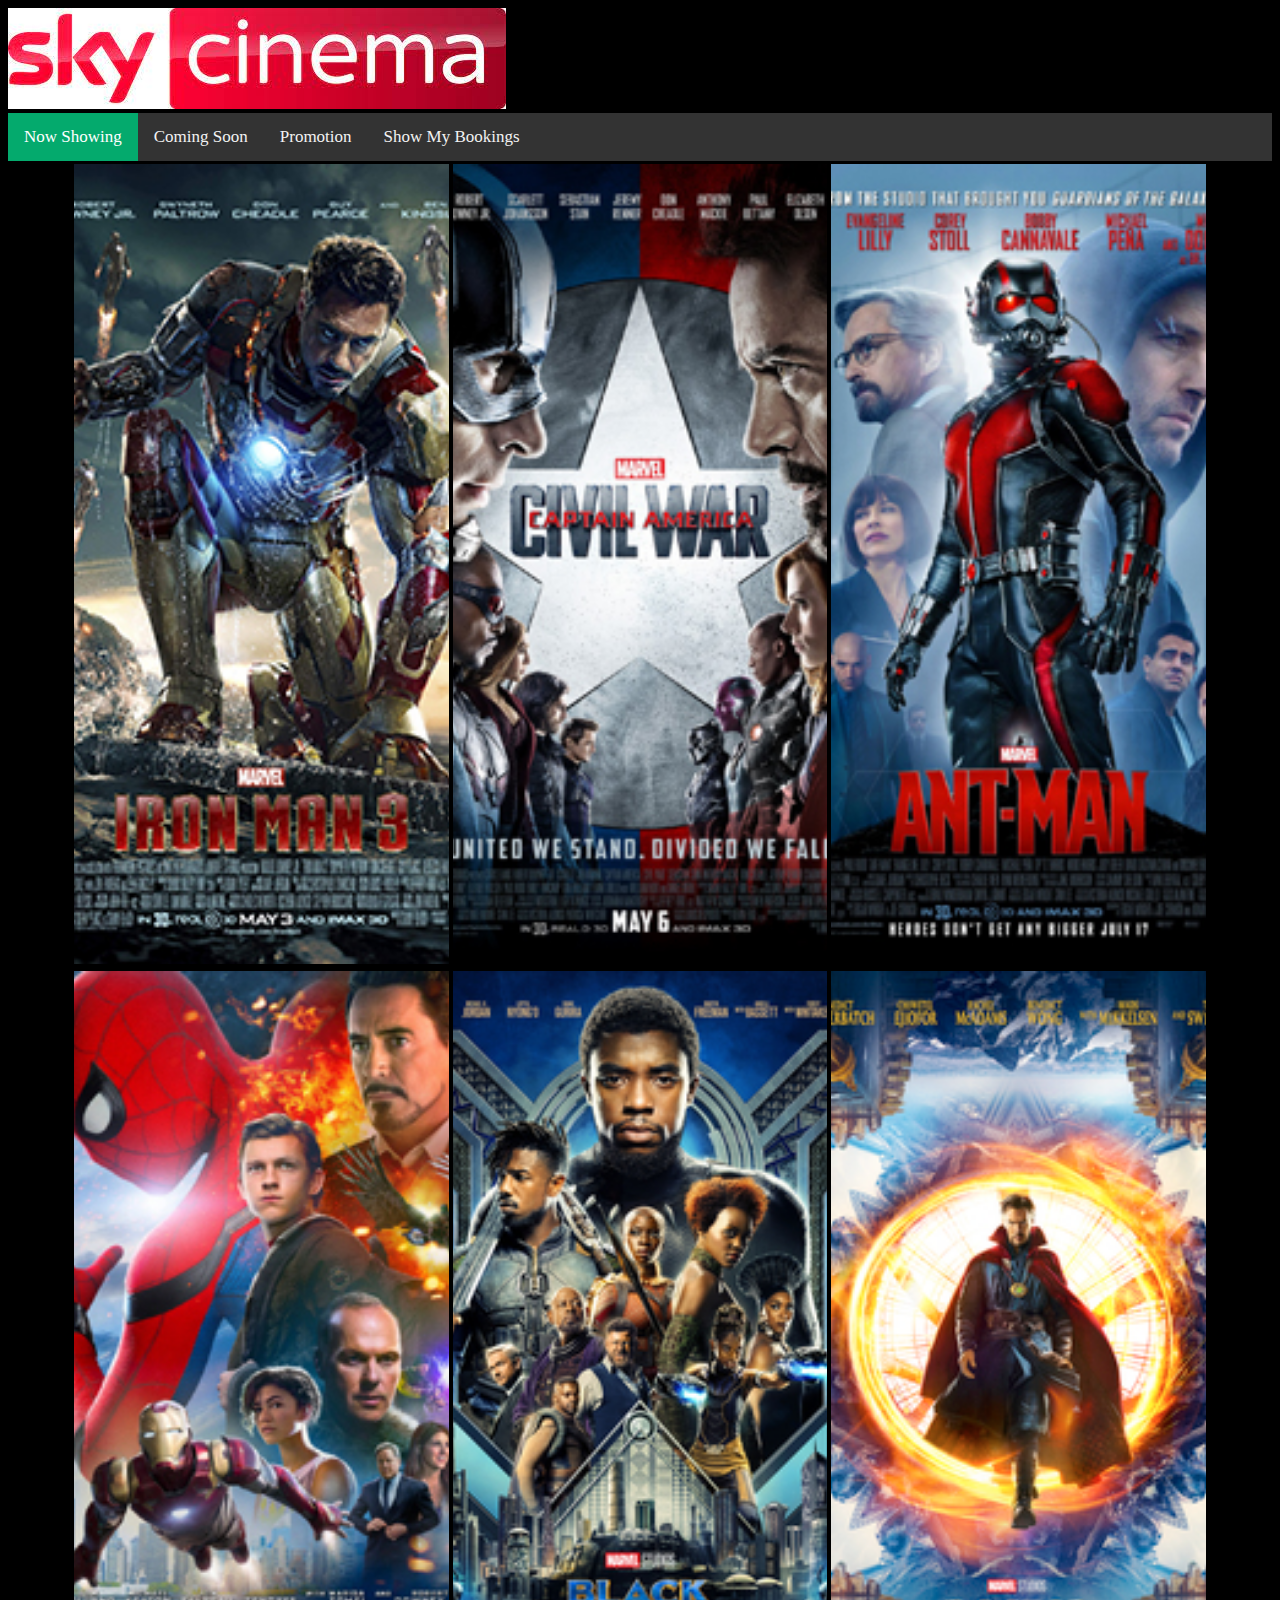
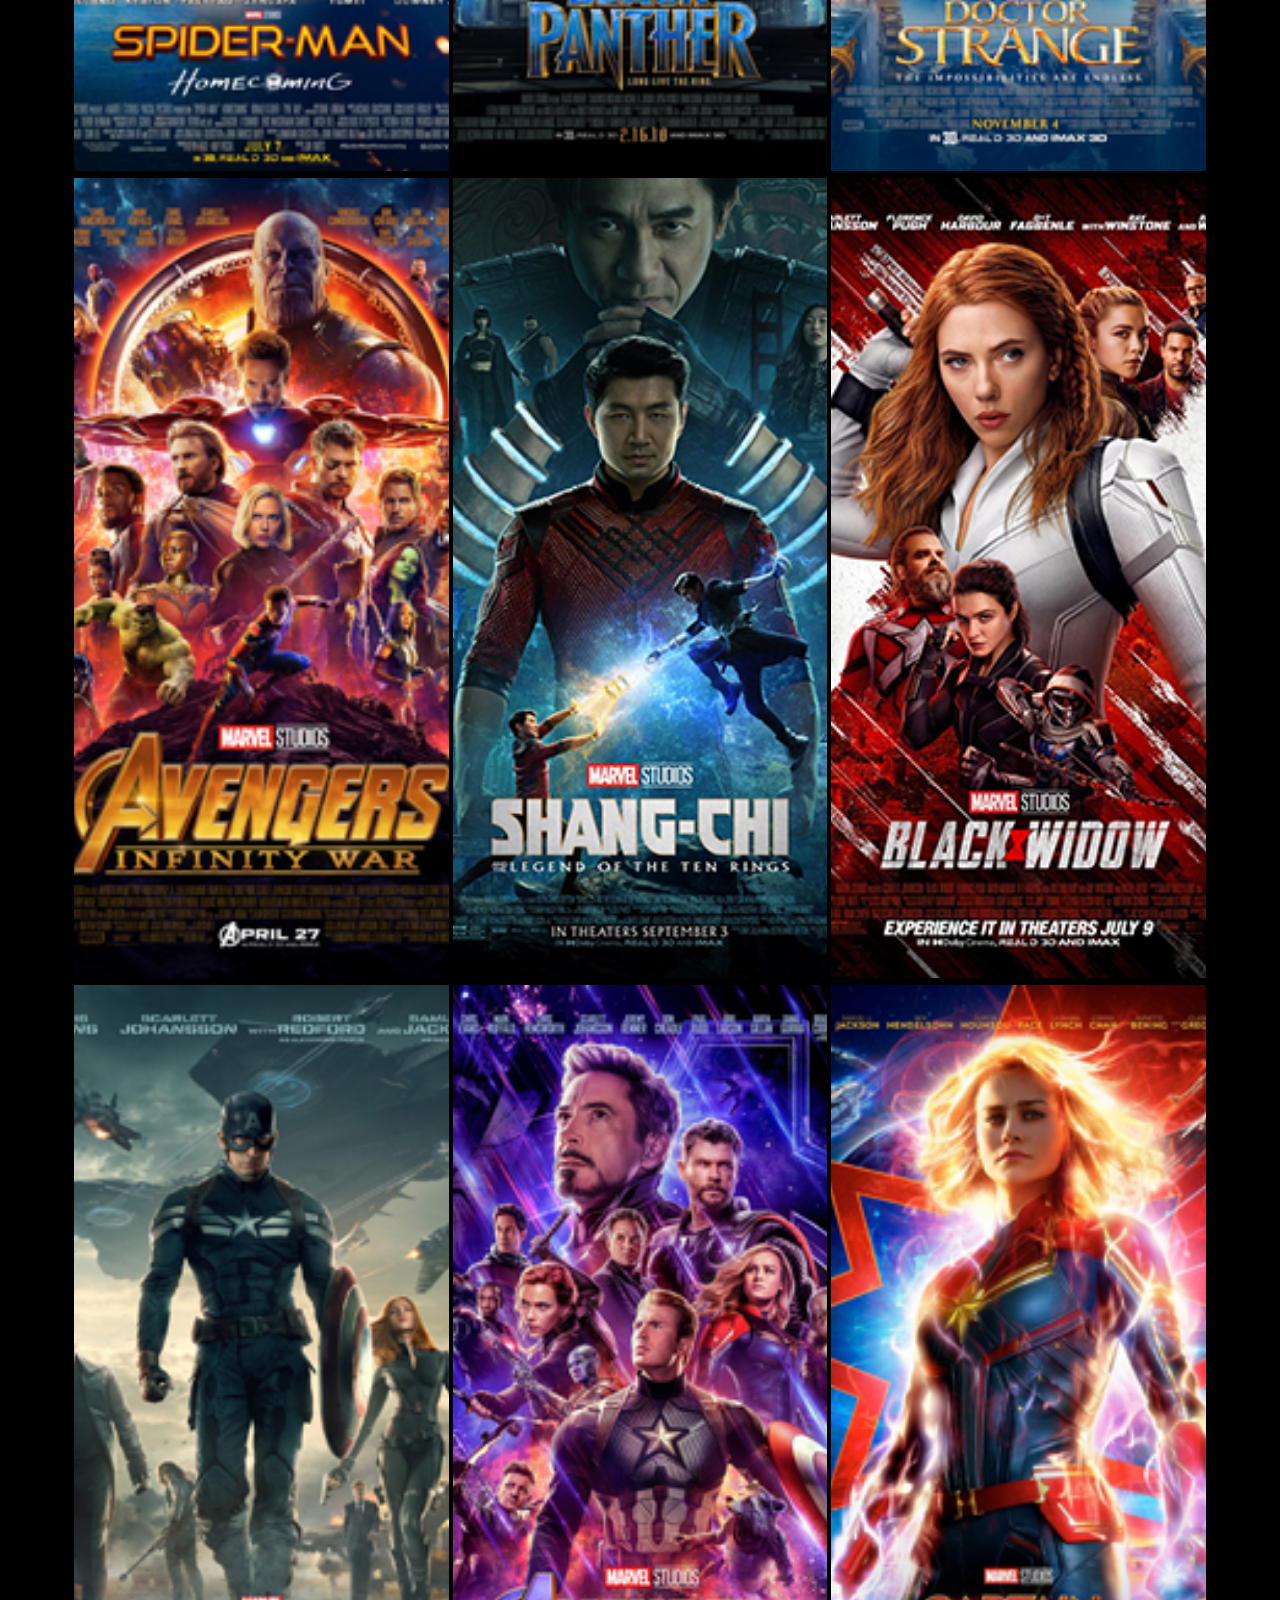
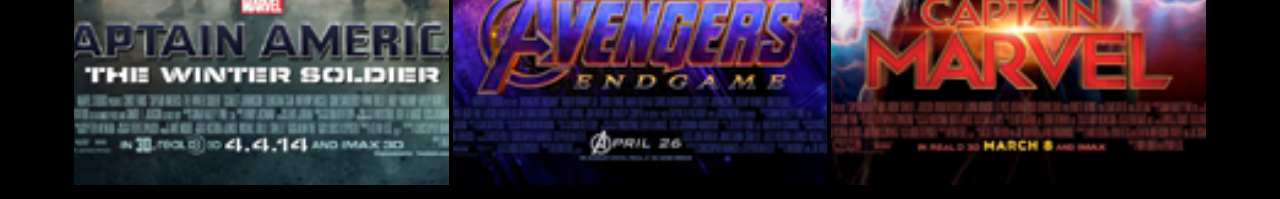
<file: index.html>
<!DOCTYPE html>
<html lang="en">
  <head>
    <title>HomePage</title>
    <link rel="stylesheet" href="background.css" />
    <style>
      .table {
        width: 90%;
        margin-left: auto;
        margin-right: auto;
      }
      .table td {
        width: 30%;
        height: 550px;
      }
      .movie_img {
        display: block;
        width: 100%;
        padding: 0 0 0 0;
        margin: 0 0 0 0;
        background-size: cover;
        background-color: black;
        border: none;
      }

      .movie_img img {
        object-fit: cover;
        width: 100%;
        height: 800px;
        background: none;
        border: none;
        cursor: pointer;
      }
      .topnav > .active > a {
        color: red;
      }
    </style>
  </head>
  <body>
    <header>
      <a href="index.html"><img src="logo.jpg" alt="Logo" /></a>
    </header>
    <div class="topnav">
      <a href="index.html" , class="active">Now Showing</a>
      <a href="comingsoon.html">Coming Soon</a>
      <a href="promotion.html">Promotion</a>
      <a href="checkbooking.html">Show My Bookings</a>
    </div>
    <div class="movie_poster">
      <form method="get" action="moviedetails.php">
        <table class="table">
          <tr>
            <td>
              <button type="submit" value="1" class="movie_img" name="movie_id">
                <img
                  src="movie_img/Iron_Man_3_poster.jpg"
                />
              </button>
            </td>
            <td>
              <button type="submit" value="2" class="movie_img" name="movie_id">
                <img
                  src="movie_img/Captain_America_Civil_War_poster.jpg"
                />
              </button>
            </td>
            <td>
              <button type="submit" value="3" class="movie_img" name="movie_id">
                <img
                  src="movie_img/Ant-Man_poster.jpg"
                />
              </button>
            </td>
          </tr>
          <tr>
            <td>
              <button type="submit" value="4" class="movie_img" name="movie_id">
                <img
                  src="movie_img/Spider-Man_Homecoming_poster.jpg"
                />
              </button>
            </td>
            <td>
              <button type="submit" value="5" class="movie_img" name="movie_id">
                <img
                  src="movie_img/Black_Panther_poster.jpg"
                />
              </button>
            </td>
            <td>
              <button type="submit" value="6" class="movie_img" name="movie_id">
                <img
                  src="movie_img/Doctor_Strange_poster.jpg"
                />
              </button>
            </td>
          </tr>
          <tr>
            <td>
              <button type="submit" value="7" class="movie_img" name="movie_id">
                <img
                  src="movie_img/Avengers_Infinity_War_poster.jpg"
                />
              </button>
            </td>
            <td>
              <button type="submit" value="8" class="movie_img" name="movie_id">
                <img
                  src="movie_img/Shang-Chi_and_the_Legend_of_the_Ten_Rings_poster.jpeg"
                />
              </button>
            </td>
            <td>
              <button type="submit" value="9" class="movie_img" name="movie_id">
                <img
                  src="movie_img/Black_Widow_poster.jpg"
                />
              </button>
            </td>
          </tr>
          <tr>
            <td>
              <button
                type="submit"
                value="10"
                class="movie_img"
                name="movie_id"
              >
                <img
                  src="movie_img/Captain_America_The_Winter_Soldier_poster.jpg"
                />
              </button>
            </td>
            <td>
              <button
                type="submit"
                value="11"
                class="movie_img"
                name="movie_id"
              >
                <img
                  src="movie_img/Avengers_Endgame_poster.jpg"
                />
              </button>
            </td>
            <td>
              <button
                type="submit"
                value="12"
                class="movie_img"
                name="movie_id"
              >
                <img
                  src="movie_img/Captain_Marvel_poster.jpg"
                />
              </button>
            </td>
          </tr>
        </table>
      </form>
    </div>
  </body>
  <footer></footer>
</html>
</file>
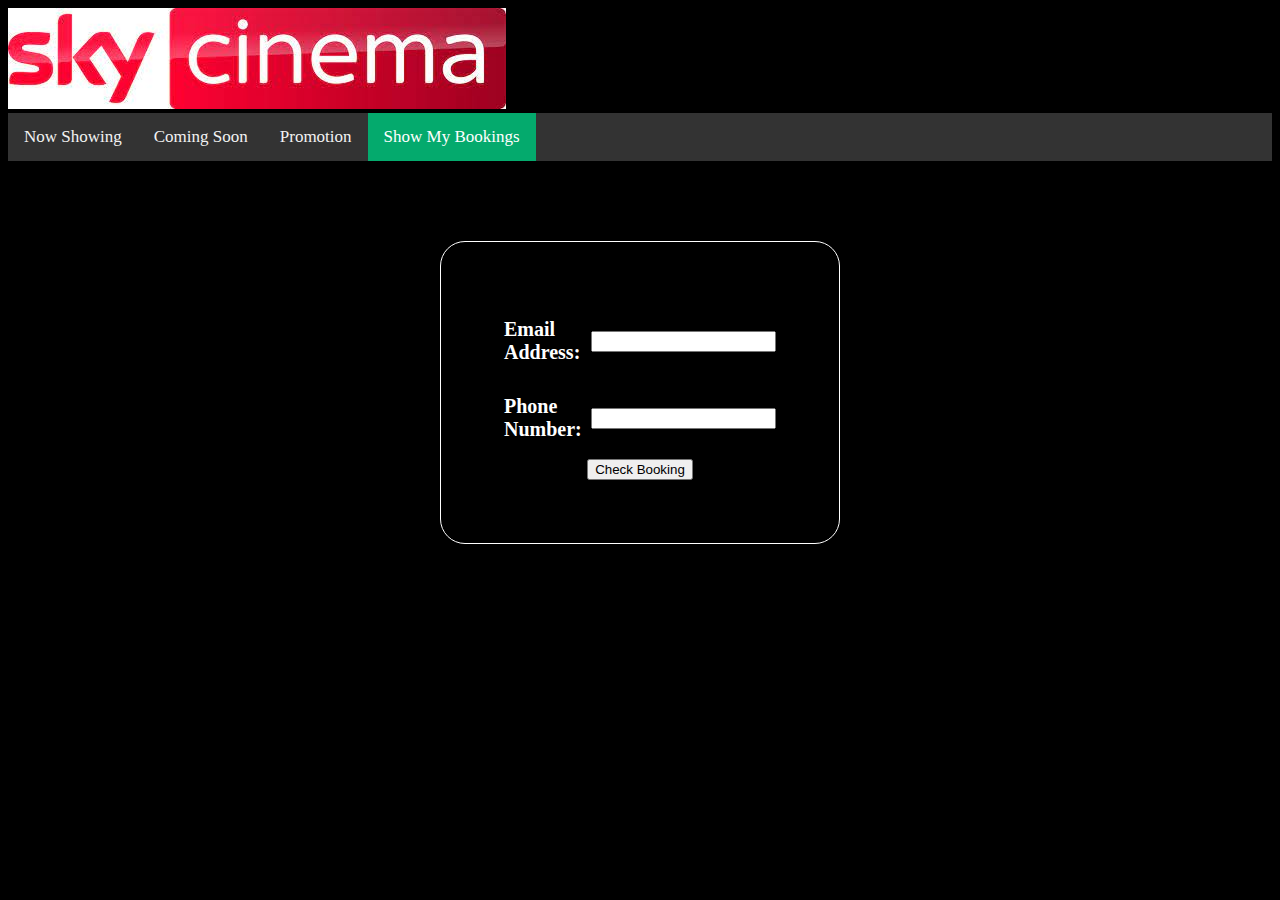
<file: checkbooking.html>
<!DOCTYPE html>
<html lang="en">
  <head>
    <title>HomePage</title>
    <link rel="stylesheet" href="background.css" />
    <style>
      .topnav > .active > a {
        color: red;
      }
      .table {
        margin-top: 80px;
        margin-left: auto;
        margin-right: auto;
        border: 1px solid;
        border-radius: 25px;
        padding: 60px;
      }
      .table h1 {
        font-size: 20px;
      }
    </style>
  </head>
  <body>
    <header>
      <a href="index.html"><img src="logo.jpg" alt="Logo" /></a>
    </header>
    <div class="topnav">
      <a href="index.html">Now Showing</a>
      <a href="comingsoon.html">Coming Soon</a>
      <a href="promotion.html">Promotion</a>
      <a href="checkbooking.html" , class="active">Show My Bookings</a>
    </div>
    <div class="login-wrap">
      <div class="login-html">
        <form method="post" action="showbooking.php">
          <table class="table" width="400px" height="100px">
            <tr>
              <td><h1 font-weight="normal">Email Address:</h1></td>
              <td><input type="email" name="email" id="email" /></td>
            </tr>
            <tr>
              <td><h1 font-weight="normal">Phone Number:</h1></td>
              <td><input type="text" name="phone" id="phone" /></td>
            </tr>
            <tr>
              <td colspan="2" align="center">
                <input
                  type="submit"
                  value="Check Booking"
                  height="30"
                  width="50"
                />
              </td>
            </tr>
          </table>
        </form>
      </div>
    </div>
  </body>
  <footer></footer>
</html>
</file>
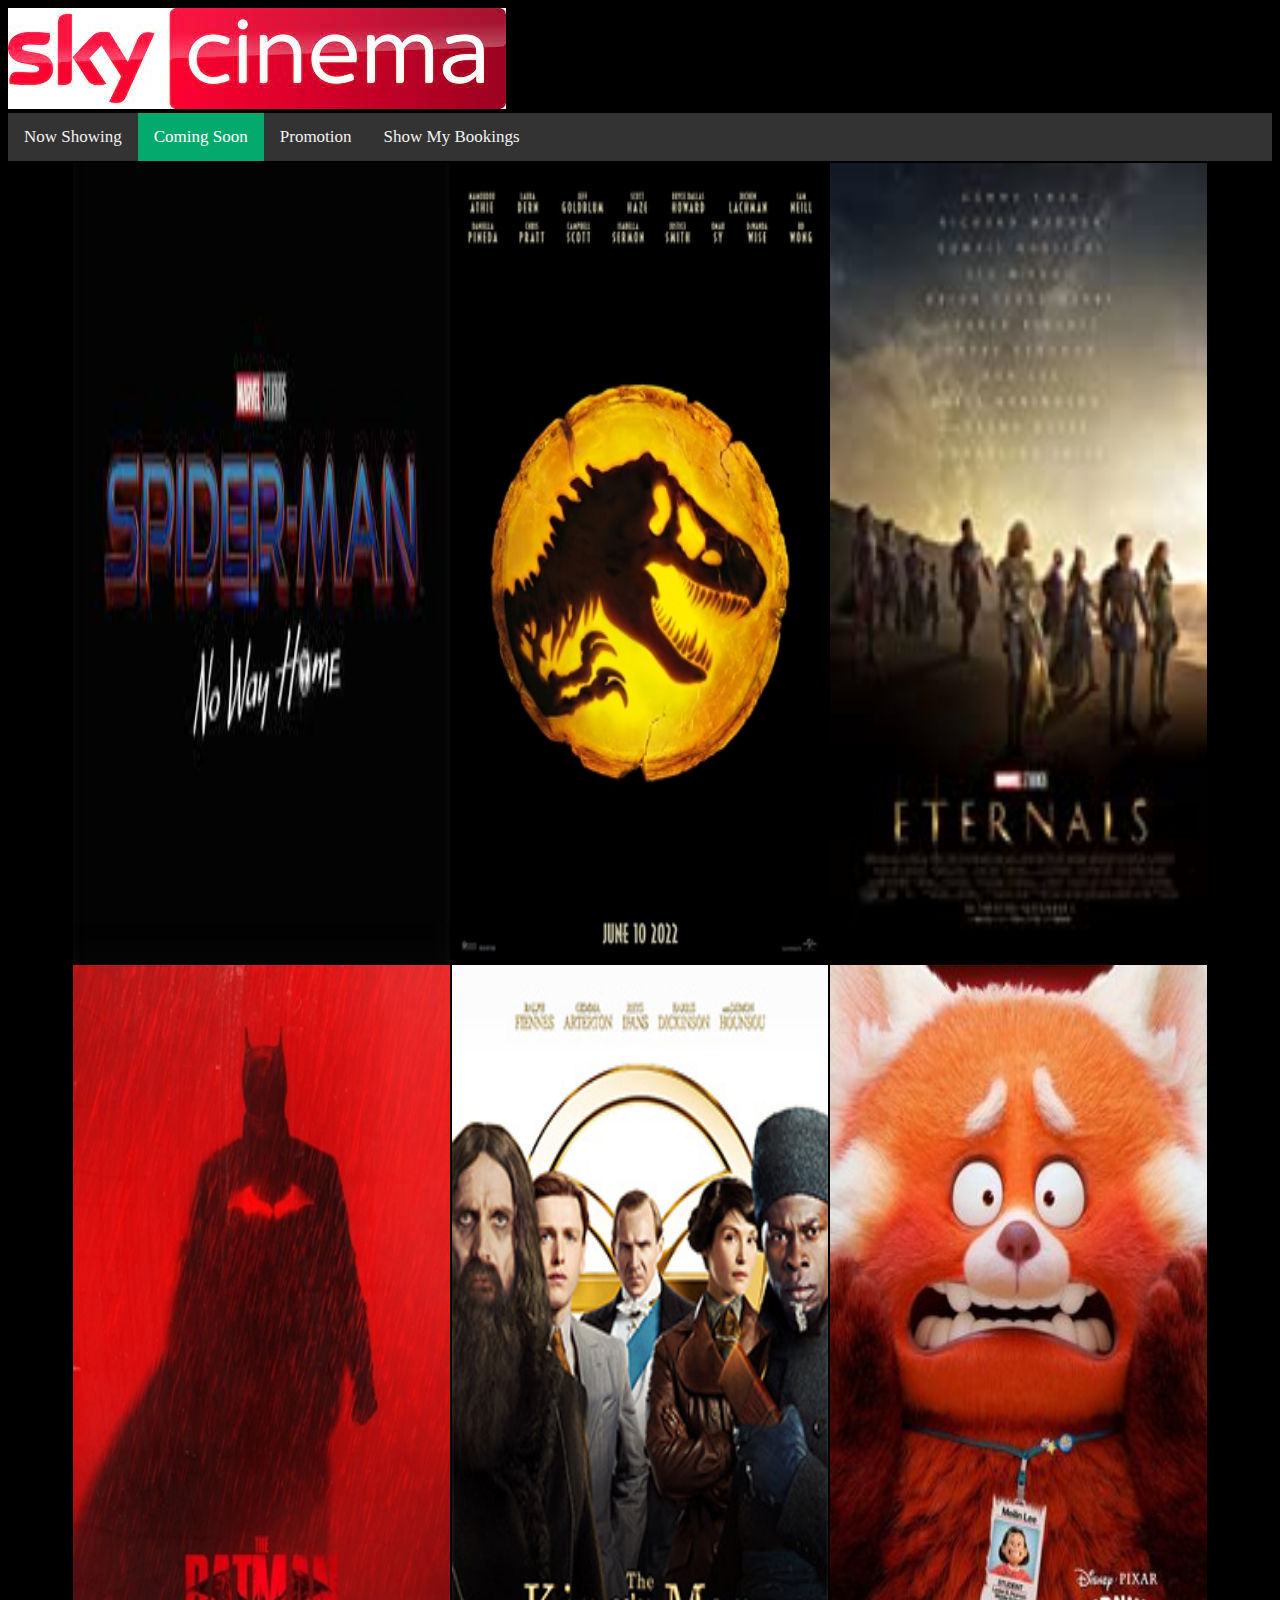
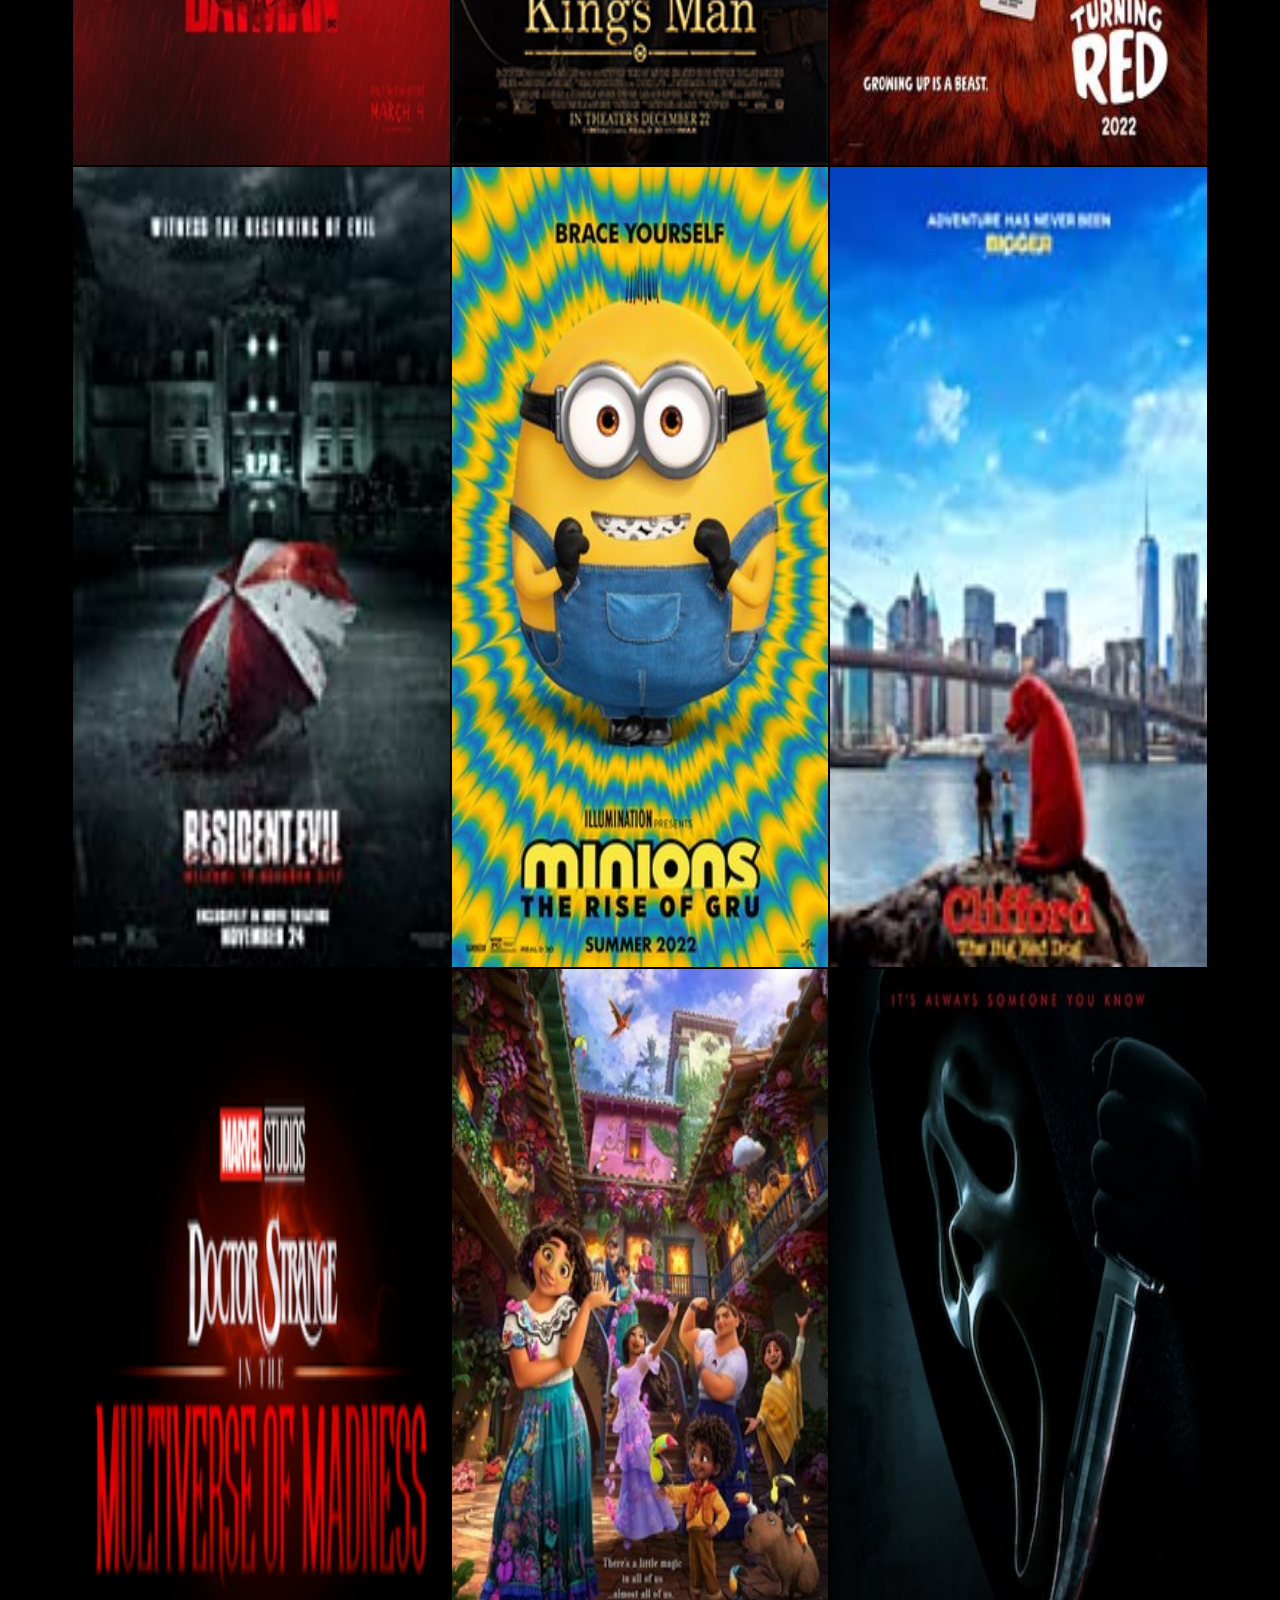
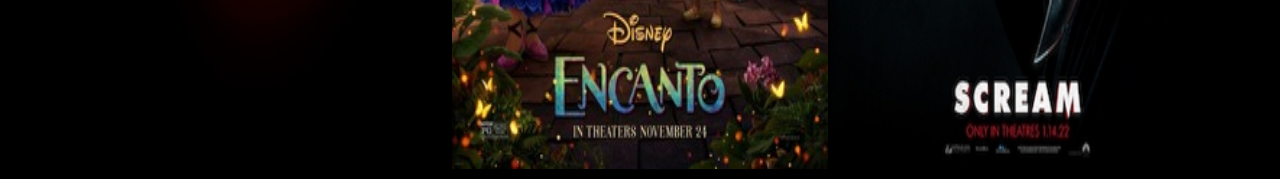
<file: comingsoon.html>
<!DOCTYPE html>
<html lang="en">
  <head>
    <title>HomePage</title>
    <link rel = "stylesheet" href = 'background.css'>
    <style>
      .table{
        width: 90%;
        margin-left:auto;
        margin-right:auto;
      }
      .table td{
        width: 30%;
        height:550px;
        padding:0 0 0 0;
      }
      .movie_poster img{
        display:block;
        padding:0 0 0 0;
        object-fit: fill;
        vertical-align: top;
        width:100%;
        height:800px;
      }
      .topnav > .active > a {
            color: red;
        }
    </style>  
  </head>
  <body>
    <header>
      <a href = "index.html"><img src="logo.jpg" alt="Logo"/></a>
    </header>
    <div class="topnav">
      <a href="index.html">Now Showing</a>
      <a href="comingsoon.html", class = 'active'>Coming Soon</a>
      <a href="promotion.html">Promotion</a>
      <a href="checkbooking.html">Show My Bookings</a>
    </div>
    <div class = "movie_poster">
      <table class = "table">
        <tr>
          <td><img src = "comingsoon_img/Spiderman.jfif"></td>
          <td><img src = "comingsoon_img/JurassicWorldDominion_Poster.jpeg"></td>
          <td><img src = "comingsoon_img/Eternals.jpg"></td>
        </tr>
        <tr>
          <td><img src = "comingsoon_img/The_Batman_Poster.jpeg"></td>
          <td><img src = "comingsoon_img/The_King's_Man.jpg"></td>
          <td><img src = "comingsoon_img/Turning_Red_poster.jpg"></td>
        </tr>
        <tr>
          <td><img src = "comingsoon_img/Resident_Evil.jpg"></td>
          <td><img src = "comingsoon_img/Minions_The_Rise_of_Gru_poster.jpg"></td>
          <td><img src = "comingsoon_img/Clifford.jpg"></td>
        </tr>
        <tr>
          <td><img src = "comingsoon_img/Doctor_Strange_in_the_Multiverse_of_Madness_logo.png"></td>
          <td><img src = "comingsoon_img/Encanto_poster.jpg"></td>
          <td><img src = "comingsoon_img/Scream2022film.jpeg"></td>
        </tr>
      </table>
    </div>
  </body>
  <footer></footer>
</html>
</file>
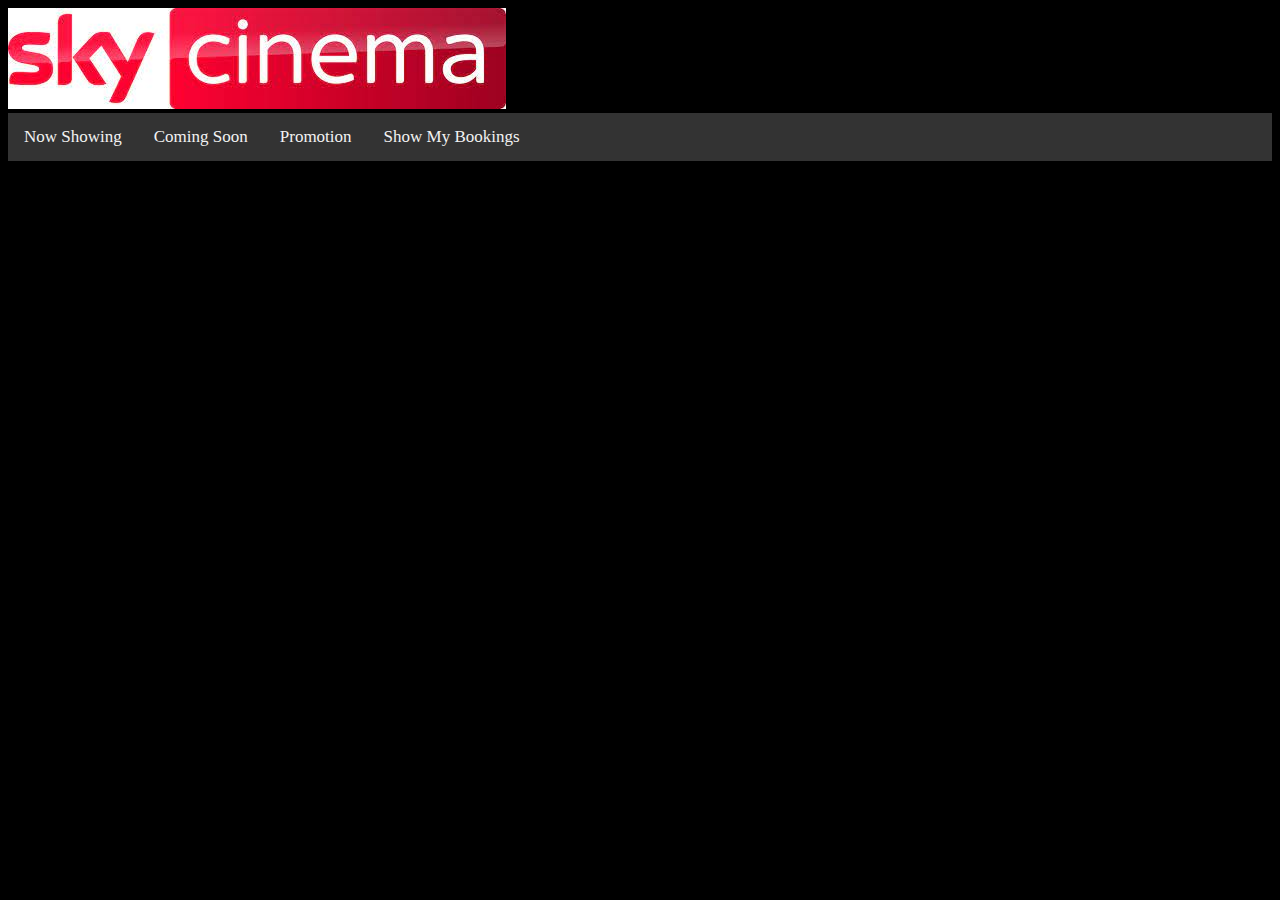
<file: confirmationpage.html>
<!DOCTYPE html>
<html lang="en">
  <head>
    <title>HomePage</title>
    <link rel = "stylesheet" href = 'background.css'>
  </head>
  <body>
    <header>
      <a href = "index.html"><img src="logo.jpg" alt="Logo"/></a>
    </header>
    <div class="topnav">
      <a href="index.html">Now Showing</a>
      <a href="comingsoon.html">Coming Soon</a>
      <a href="promotion.html">Promotion</a>
      <a href="checkbooking.html">Show My Bookings</a>
    </div>
  </body>
  <footer></footer>
</html>
</file>
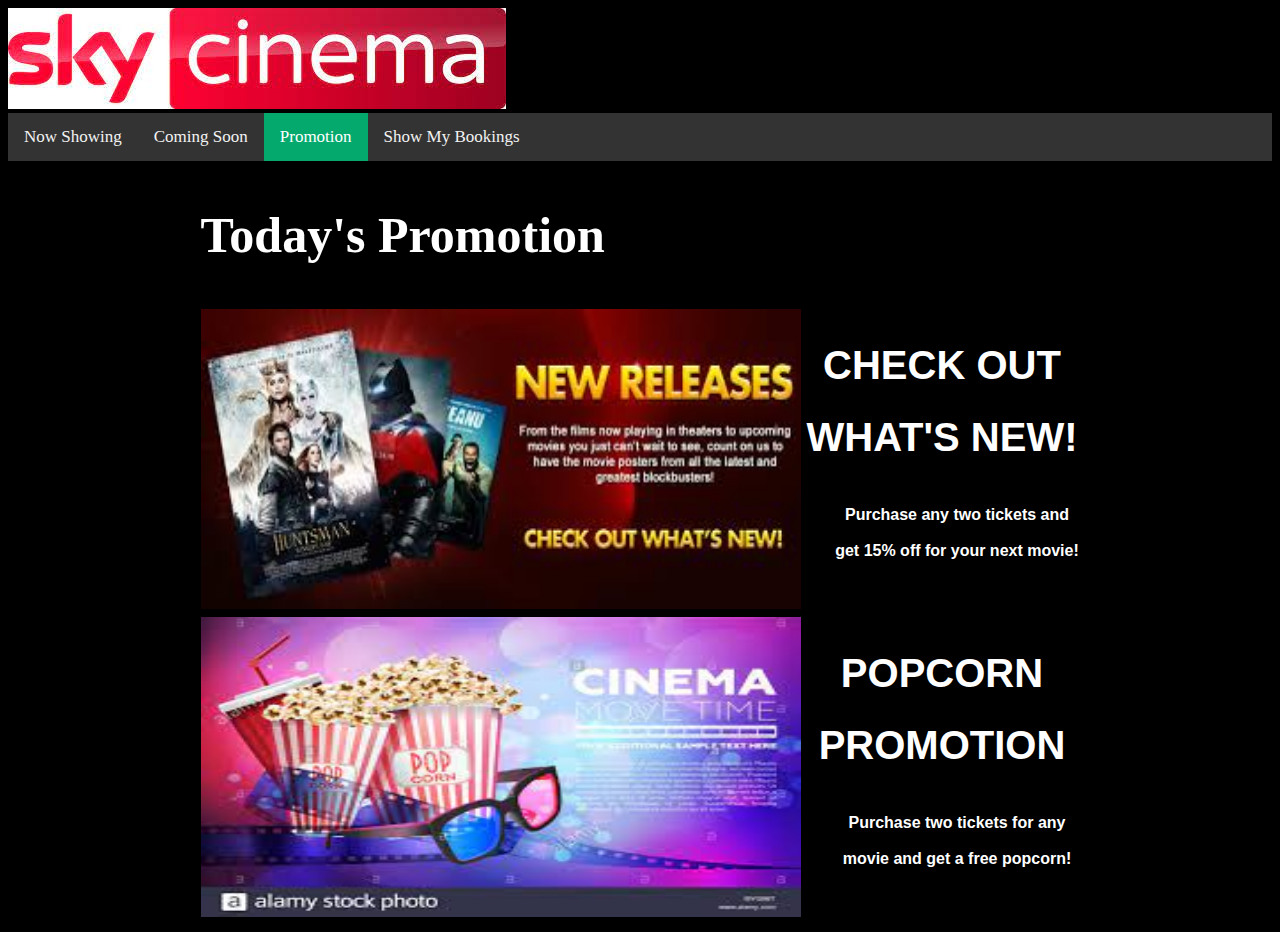
<file: promotion.html>
<!DOCTYPE html>
<html lang="en">
  <head>
    <title>HomePage</title>
    <link rel="stylesheet" href="background.css" />
  </head>
  <style>
    .promotion h2 {
      font-size: 50px;
    }
    .promotion table {
      width: 70%;
      margin-left: auto;
      margin-right: auto;
    }
    .promotion td {
      width: 50%;
    }
    .topnav > .active > a {
      color: red;
    }
    .promotion h4 {
      color: #ffffff;
      font-family: "Raleway", sans-serif;
      font-size: 40px;
      font-weight: 800;
      line-height: 72px;
      margin: 0 0 24px;
      text-align: center;
      text-transform: uppercase;
    }
    .promotion p {
      color: #ffffff;
      font-family: "Raleway", sans-serif;
      font-weight: 800;
      line-height: 36px;
      margin: 0 0 24px;
      text-align: center;
      padding-left: 30px;
    }
  </style>
  <body>
    <header>
      <a href="index.html"><img src="logo.jpg" alt="Logo" /></a>
    </header>
    <div class="topnav">
      <a href="index.html">Now Showing</a>
      <a href="comingsoon.html">Coming Soon</a>
      <a href="promotion.html" , class="active">Promotion</a>
      <a href="checkbooking.html">Show My Bookings</a>
    </div>
    <div class="promotion">
      <table>
        <tr>
          <td>
            <h2><strong>Today's Promotion</strong></h2>
          </td>
          <td></td>
        </tr>
        <tr>
          <td>
            <a href="index.html"
              ><img src="promotion_img/img4.jfif" width="600" height="300"
            /></a>
          </td>
          <td>
            <h4>Check out what's new!</h4>
            <p>Purchase any two tickets and get 15% off for your next movie!</p>
          </td>
        </tr>
        <tr>
          <td>
            <a href="index.html"
              ><img src="promotion_img/img1.jfif" width="600" height="300"
            /></a>
          </td>
          <td>
            <h4>Popcorn Promotion</h4>
            <p>Purchase two tickets for any movie and get a free popcorn!</p>
          </td>
        </tr>
      </table>
    </div>
  </body>
  <footer></footer>
</html>
</file>
<file: background.css>
body {
  background-color: #000000;
  color: #ffffff;
}

.topnav {
  background-color: #333;
  overflow: hidden;
}

/* Style the links inside the navigation bar */
.topnav a {
  float: left;
  color: #f2f2f2;
  text-align: center;
  padding: 14px 16px;
  text-decoration: none;
  font-size: 17px;
}

/* Change the color of links on hover */
.topnav a:hover {
  background-color: #ddd;
  color: black;
}

/* Add a color to the active/current link */
.topnav a.active {
  background-color: #04aa6d;
  color: white;
}

#login {
  float: right;
}
</file>
